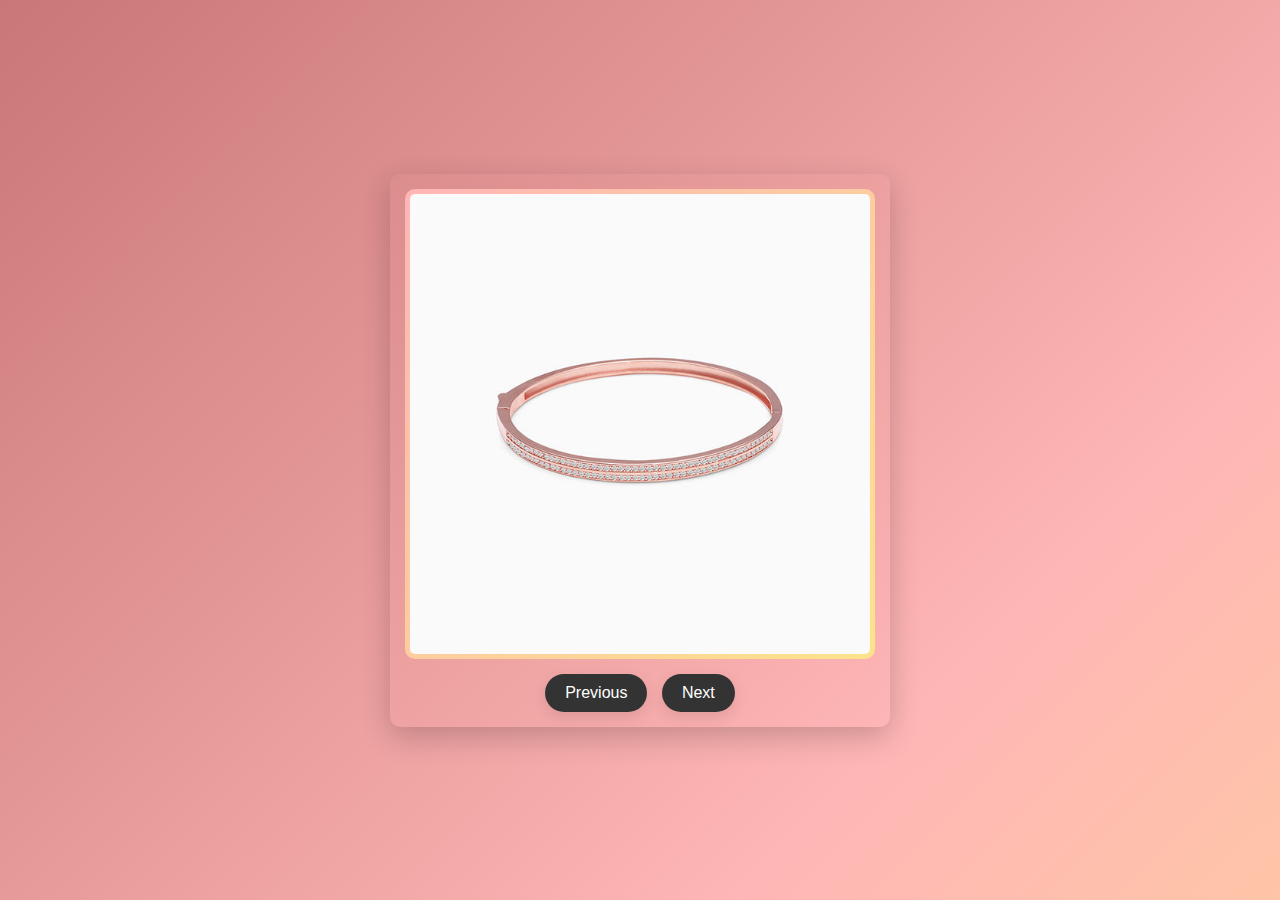
<file: image gallery/index.html>
<!DOCTYPE html>
<html lang="en">
<head>
    <meta charset="UTF-8">
    <meta name="viewport" content="width=device-width, initial-scale=1.0">
    <title>Image Gallery</title>
    <link rel="stylesheet" href="styles.css">
</head>
<body>

    <div class="gallery-container">
        <div class="gallery">
            <img src="bangles-1.jpg" alt="Image 1" class="active">
            <img src="chain-1.jpg" alt="Image 2">
            <img src="pendat-1.jpg" alt="Image 3">
            <img src="ring-1.jpg" alt="Image 4">
        </div>

        <!-- Toggle background button -->
        <div class="controls">
            <button id="prev">Previous</button>
            <button id="next">Next</button>
        </div>
    </div>

    <script src="script.js"></script>

</body>
</html>
</file>
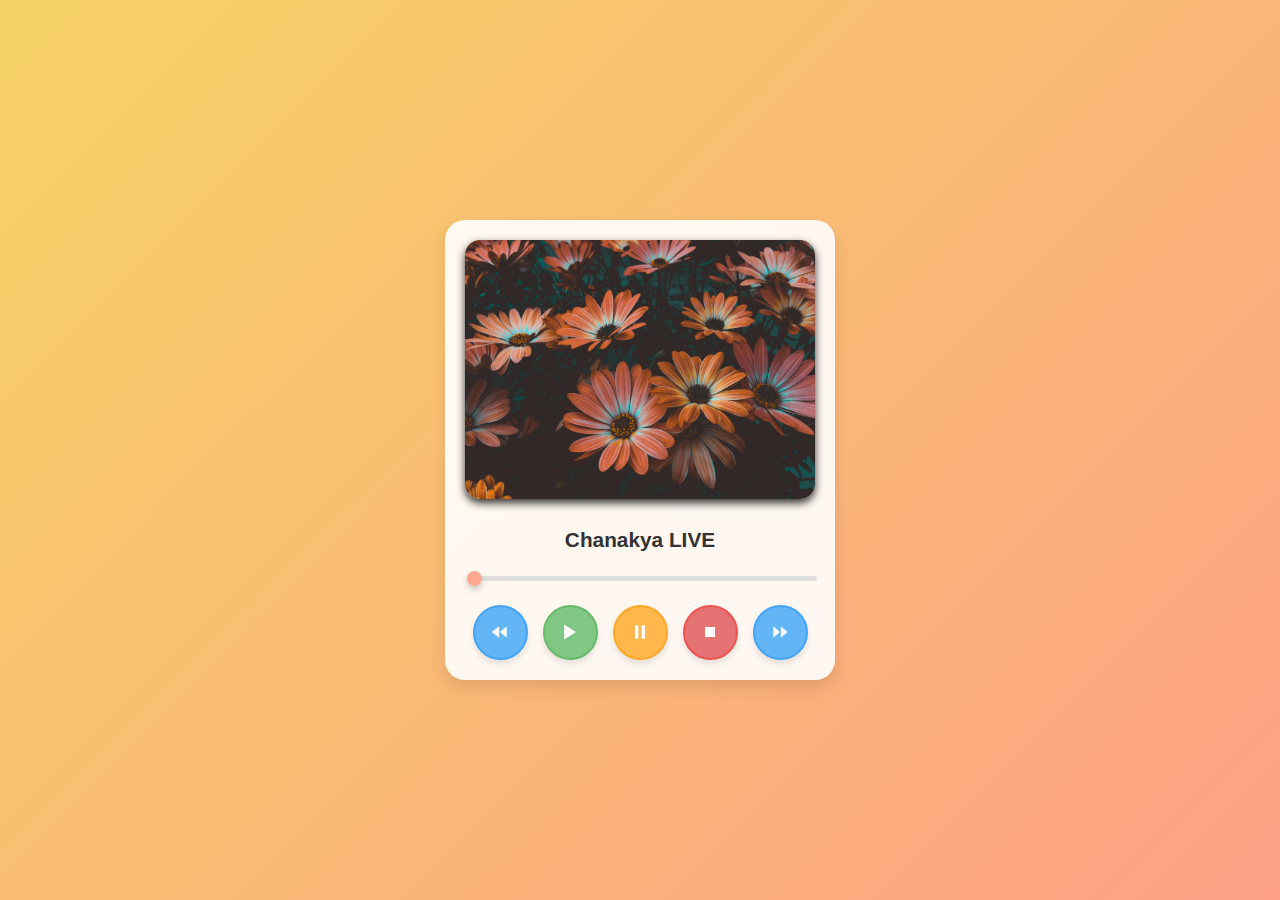
<file: music player/index.html>
<!DOCTYPE html>
<html lang="en">
<head>
    <meta charset="UTF-8">
    <meta name="viewport" content="width=device-width, initial-scale=1.0">
    <title>Simple Music Player</title>
    <link rel="stylesheet" href="styles.css">
</head>
<body>
    <div class="music-player">
        <img id="song-image" src="pexels-gochrisgoxyz-1477166.jpg">
        
        <h2 id="song-title">Chanakya LIVE</h2>
        
        <audio id="audio-player" src="Chanakya - Rishab Rikhiram Sharma (Official Music Video) [Out Now!].mp3"></audio>
        
        <div class="progress-container">
            <input type="range" id="progress-bar" value="0" max="100">
        </div>
        
        <div class="controls">
            <button id="prev-btn">
                <svg xmlns="http://www.w3.org/2000/svg" viewBox="0 0 24 24" fill="none">
                    <path d="M11 19L2 12l9-7v14zM20 5v14l-8-7 8-7z" fill="#fff"/>
                </svg>
            </button> 
            <button id="play-btn">
                <svg xmlns="http://www.w3.org/2000/svg" viewBox="0 0 24 24" fill="none">
                    <path d="M5 3l14 9-14 9V3z" fill="#fff"/>
                </svg>
            </button> 
            <button id="pause-btn">
                <svg xmlns="http://www.w3.org/2000/svg" viewBox="0 0 24 24" fill="none">
                    <path d="M6 4h4v16H6V4zm8 0h4v16h-4V4z" fill="#fff"/>
                </svg>
            </button> 
            <button id="stop-btn">
                <svg xmlns="http://www.w3.org/2000/svg" viewBox="0 0 24 24" fill="none">
                    <path d="M6 6h12v12H6V6z" fill="#fff"/>
                </svg>
            </button> 
            <button id="next-btn">
                <svg xmlns="http://www.w3.org/2000/svg" viewBox="0 0 24 24" fill="none">
                    <path d="M13 5l8 7-8 7V5zM4 5v14l8-7-8-7z" fill="#fff"/>
                </svg>
            </button> 
        </div>        

    <script src="script.js"></script>
</body>
</html>
</file>
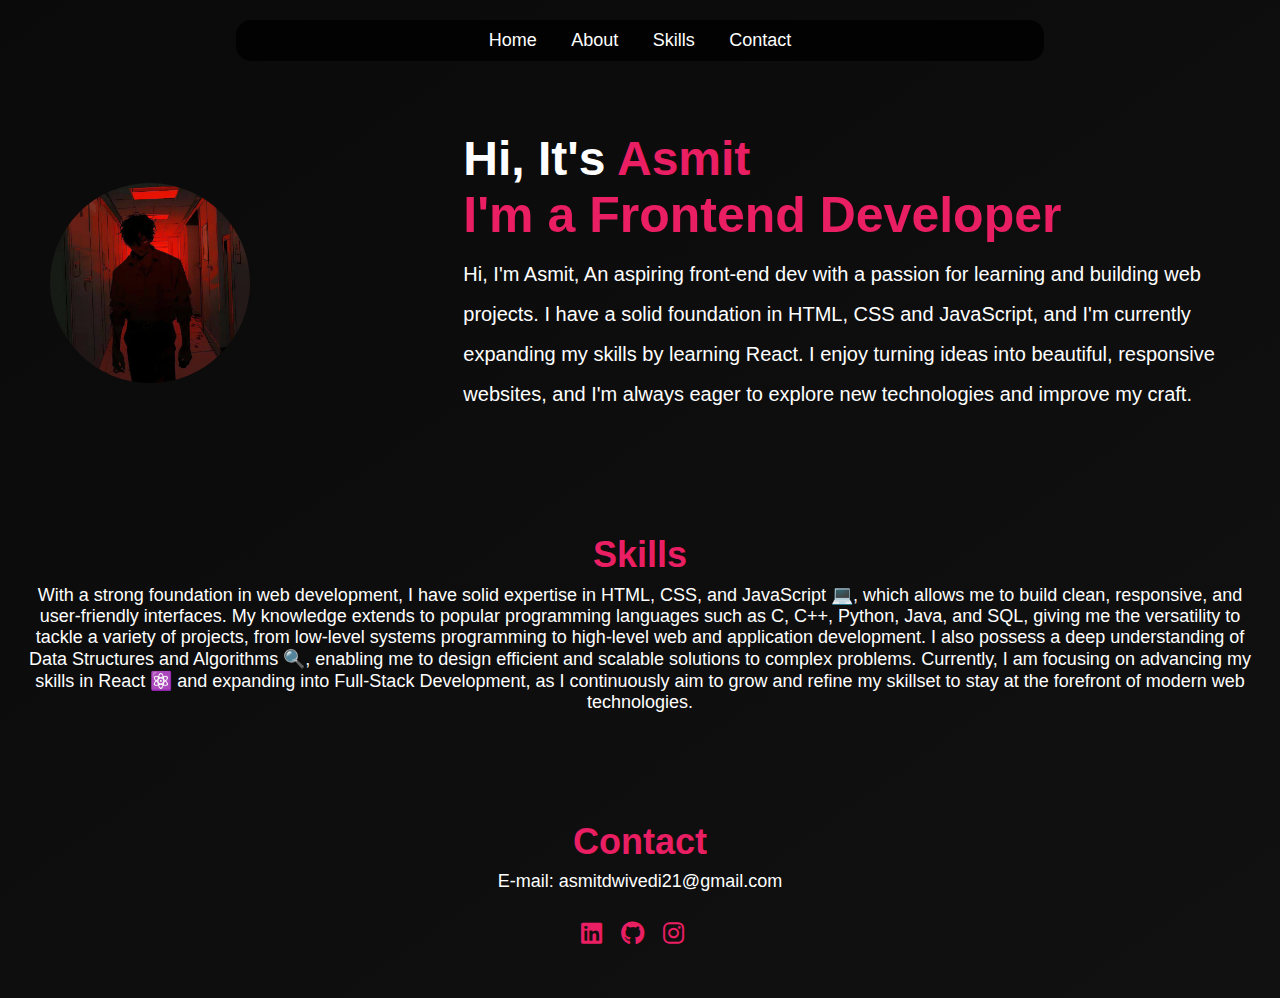
<file: portfolio/index.html>
<!DOCTYPE html>
<html lang="en">
<head>
    <meta charset="UTF-8">
    <meta name="viewport" content="width=device-width, initial-scale=1.0">
    <title>Portfolio - Asmit</title>
    <link rel="stylesheet" href="styles.css">
    <link rel="stylesheet" href="https://cdnjs.cloudflare.com/ajax/libs/font-awesome/6.0.0-beta3/css/all.min.css">
</head>    
<body>
    <nav class="navbar">
        <ul>
            <li><a href="#home">Home</a></li>
            <li><a href="#about">About</a></li>
            <li><a href="#skills">Skills</a></li>
            <li><a href="#contact">Contact</a></li>
        </ul>
    </nav>
    <section class="profile" id="home">
        <div class="profile-img">
            <img src="portfolioimage.jpg" alt="Profile Image">
        </div>
        <div class="profile-text">
            <h1>Hi, It's <span>Asmit</span></h1>
            <h2>I'm a <span>Frontend Developer</span></h2>
            <p>Hi, I'm Asmit, An aspiring front-end dev with a passion for learning and building web projects. I have a solid foundation in HTML, CSS and JavaScript, and I'm currently expanding my skills by learning React. I enjoy turning ideas into beautiful, responsive websites, and I'm always eager to explore new technologies and improve my craft.</p>
        </div>
    </section>
    <section id="skills">
        <h2>Skills</h2>
        <p>With a strong foundation in web development, I have solid expertise in HTML, CSS, and JavaScript 💻, which allows me to build clean, responsive, and user-friendly interfaces. My knowledge extends to popular programming languages such as C, C++, Python, Java, and SQL, giving me the versatility to tackle a variety of projects, from low-level systems programming to high-level web and application development.

        I also possess a deep understanding of Data Structures and Algorithms 🔍, enabling me to design efficient and scalable solutions to complex problems. Currently, I am focusing on advancing my skills in React ⚛️ and expanding into Full-Stack Development, as I continuously aim to grow and refine my skillset to stay at the forefront of modern web technologies.</p>
    </section>

    <section id="contact">
        <h2>Contact</h2>
        <p>E-mail: asmitdwivedi21@gmail.com</p>
        <div class="social-links">
            <a href="https://www.linkedin.com/in/asmit-dwivedi/" target="_blank"><i class="fab fa-linkedin"></i></a>
            <a href="https://github.com/itAshmit" target="_blank"><i class="fab fa-github"></i></a>
            <a href="https://www.instagram.com/_ashmit_dwivedi?igsh=MzZicWdpMDJ1eDZq" target="_blank"><i class="fab fa-instagram"></i></a>
        </div>
    </section>
    <script src="script.js"></script>
</body>
</html>
</file>
<file: image gallery/styles.css>
* {
    margin: 0;
    padding: 0;
    box-sizing: border-box;
}

body {
    font-family: Arial, sans-serif;
    /* Main page dynamic background */
    background: linear-gradient(135deg, #c97777, #ffb6b6, #fce38a, #eaafc8, #c97777);
    background-size: 300% 300%;
    animation: gradientBG 12s ease infinite;
    
    display: flex;
    justify-content: center;
    align-items: center;
    height: 100vh;
}

@keyframes gradientBG {
    0% { background-position: 0% 50%; }
    50% { background-position: 100% 50%; }
    100% { background-position: 0% 50%; }
}

.gallery-container {
    position: relative;
    width: 80%;
    max-width: 500px;
    margin: auto;
    box-shadow: 0px 10px 30px rgba(0, 0, 0, 0.2);
    border-radius: 10px;
    overflow: hidden;
    padding: 15px;
}

.gallery {
    position: relative;
    width: 100%;
    overflow: hidden;
}

.gallery img {
    width: 100%;
    display: none;
    transition: opacity 0.5s ease-in-out;
    /* Dynamic soothing background */
    background: linear-gradient(135deg, #ffb6b6, #fce38a, #ffecd2);
    background-size: 200% 200%;
    animation: imgGradient 10s ease infinite;
    border-radius: 10px;
    padding: 5px;
}

@keyframes imgGradient {
    0% { background-position: 0% 50%; }
    50% { background-position: 100% 50%; }
    100% { background-position: 0% 50%; }
}

.gallery img.active {
    display: block;
}

.controls {
    text-align: center;
    margin-top: 15px;
}

.controls button {
    background-color: #333;
    color: #fff;
    border: none;
    padding: 10px 20px;
    margin: 0 5px;
    cursor: pointer;
    font-size: 16px;
    border-radius: 25px;
    transition: background-color 0.3s ease, transform 0.2s;
    box-shadow: 0px 5px 15px rgba(0, 0, 0, 0.1);
}

.controls button:hover {
    background-color: #555;
    transform: scale(1.05);
}
</file>
<file: music player/styles.css>
body {
    font-family: 'Segoe UI', Tahoma, Geneva, Verdana, sans-serif;
    background: linear-gradient(135deg, #f6d365 0%, #fda085 100%);
    display: flex;
    justify-content: center;
    align-items: center;
    height: 100vh;
    margin: 0;
    background-attachment: fixed;
    background-size: cover;
    transition: all 0.3s ease;
}

.music-player {
    background-color: rgba(255, 255, 255, 0.9);
    padding: 20px;
    border-radius: 20px;
    box-shadow: 0 8px 15px rgba(0, 0, 0, 0.1);
    text-align: center;
    width: 350px;
    position: relative;
    transition: all 0.3s ease;
}

#song-image {
    width: 100%;
    border-radius: 15px;
    margin-bottom: 15px;
    box-shadow: 0 4px 8px rgba(26, 24, 24, 0.9);
}

h2 {
    margin: 10px 0;
    color: #333;
    font-size: 1.3em;
    font-weight: 600;
}

.progress-container {
    margin-top: 15px;
    margin-bottom: 15px;
}

input[type=range] {
    -webkit-appearance: none;
    width: 100%;
    height: 5px;
    background: #ddd;
    outline: none;
    opacity: 0.9;
    transition: opacity 0.2s;
    cursor: pointer;
    border-radius: 5px;
}

input[type=range]::-webkit-slider-thumb {
    -webkit-appearance: none;
    appearance: none;
    width: 15px;
    height: 15px;
    background: #fda085;
    border-radius: 50%;
    cursor: pointer;
    box-shadow: 0 4px 6px rgba(0, 0, 0, 0.2);
}

input[type=range]::-moz-range-thumb {
    width: 15px;
    height: 15px;
    background: #fda085;
    border-radius: 50%;
    cursor: pointer;
    box-shadow: 0 4px 6px rgba(0, 0, 0, 0.2);
}

.controls {
    margin-top: 20px;
    display: flex;
    justify-content: space-around;
}

/* New Button Styles */
button {
    background-color: #f6d365; /* A soft, light gradient color */
    border: 2px solid #fda085; /* Border to match the theme */
    border-radius: 50%; /* Circular buttons for a sleek look */
    width: 55px;
    height: 55px;
    display: flex;
    justify-content: center;
    align-items: center;
    cursor: pointer;
    box-shadow: 0 4px 6px rgba(0, 0, 0, 0.1); /* Subtle shadow for depth */
    transition: all 0.3s ease;
    color: #fff;
}

/* Hover Effect */
button:hover {
    background-color: #fda085; /* Smooth gradient transition */
    border-color: #f6b085; /* Slight color shift for hover effect */
    transform: translateY(-3px); /* Slight lift effect on hover */
    box-shadow: 0 6px 12px rgba(0, 0, 0, 0.15);
}

/* Active (Click) Effect */
button:active {
    transform: translateY(1px); /* Slight press-down effect */
    box-shadow: 0 3px 6px rgba(0, 0, 0, 0.1);
}

/* SVG Icon Styles */
button svg {
    width: 20px;
    height: 20px;
    fill: #333; /* Dark icon color for better contrast */
}

/* Specific Button Colors */
#play-btn {
    background-color: #81c784; /* Soft green for play */
    border-color: #66bb6a;
}

#pause-btn {
    background-color: #ffb74d; /* Soft orange for pause */
    border-color: #ffa726;
}

#stop-btn {
    background-color: #e57373; /* Soft red for stop */
    border-color: #ef5350;
}

#next-btn,
#prev-btn {
    background-color: #64b5f6; /* Soft blue for next/prev */
    border-color: #42a5f5;
}
</file>
<file: portfolio/styles.css>
/* Global Styles */
body {
    background: linear-gradient(145deg, #0a0a0a, #111111);
    color: #ffffff;
    font-family: 'Poppins', sans-serif;
    margin: 0;
    padding: 0;
    box-sizing: border-box;
}

h1, h2, p {
    margin: 0;
    padding: 0;
}

/* Navbar Styling */
.navbar {
    width: 60%;
    margin: 20px auto;
    padding: 10px 20px;
    background-color: rgba(0, 0, 0, 0.8);
    border-radius: 15px;
    text-align: center;
}

.navbar ul {
    list-style-type: none;
    margin: 0;
    padding: 0;
}

.navbar ul li {
    display: inline;
    margin: 0 15px;
}

.navbar ul li a {
    color: #fff;
    text-decoration: none;
    font-size: 18px;
}

.navbar ul li a:hover {
    color: #e91e63;
}
.profile {
    display: flex;
    align-items: center;
    padding: 50px;
    justify-content: center;
}

.profile-img {
    flex: 1;
}

.profile-img img {
    border-radius: 50%;
    width: 200px;
    height: 200px;
    display: flex;
    justify-content: center;
    align-items: center;
}

.profile-text {
    flex: 2;
    color: #fff;
    padding-left: 30px;
}

.profile-text h1 {
    font-size: 48px;
}

.profile-text h2 {
    font-size: 50px;
    color: #e91e63;
}

.profile-text p {
    margin-top: 10px;
    line-height: 2;
    margin-bottom: 20px;
    font-size: 20px;
}

.profile-text span {
    color: #e91e63;
}

.social-links {
    margin-top: 20px;
}

.social-links a {
    color: #e91e63;
    margin-right: 15px;
    font-size: 24px;
    text-decoration: none;
    transition: color 0.3s ease;
}

.social-links a:hover {
    color: #ffffff;
}

#skills, #contact {
    text-align: center;
    padding: 50px 20px;
}

#skills h2, #contact h2 {
    font-size: 36px;
    color: #e91e63;
}

#skills p, #contact p {
    padding: 8px;
    font-size: 18px;
}
</file>
